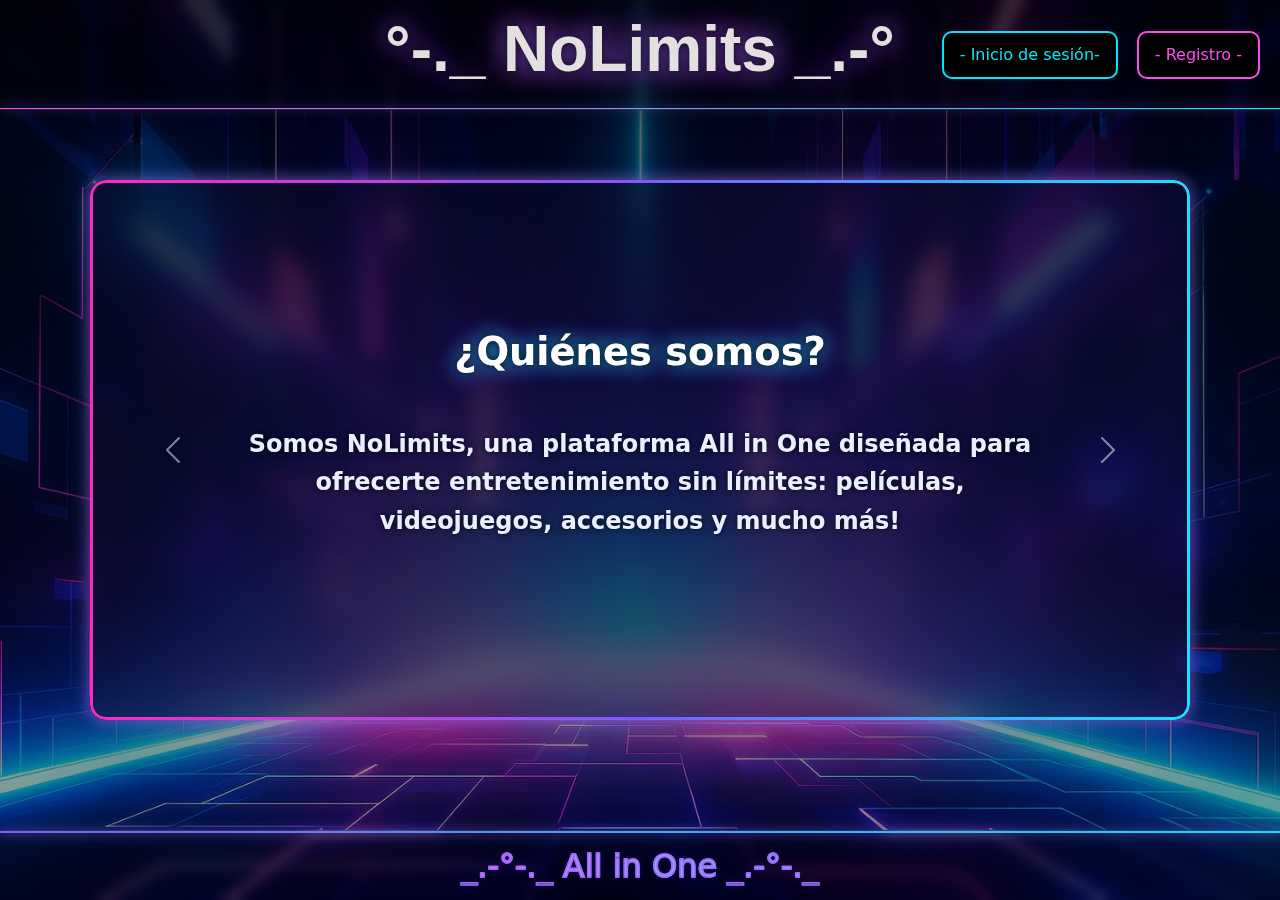
<file: Index.html>
<!DOCTYPE html>
<html lang="es">
<head>
  <meta charset="UTF-8" />
  <meta name="viewport" content="width=device-width, initial-scale=1.0"/>
  <title>NoLimits</title>

  <!-- Bootstrap CSS -->
  <link href="https://cdn.jsdelivr.net/npm/bootstrap@5.3.2/dist/css/bootstrap.min.css" rel="stylesheet"/>

  <!-- CSS propio -->
  <link rel="stylesheet" href="../assets/css/Style.css"/>
</head>
<body>

  <!-- NAVBAR fijo, con marca al centro y botones a la derecha -->
  <nav class="nl-nav">
    <div class="nl-nav-inner">
      <!-- Marca centrada -->
      <h1 id="brand">°-._ NoLimits _.-°</h1>

      <!-- Botones a la derecha -->
      <div class="nl-right">
        <button class="btn_in"  onclick="location.href='../html/inicioSesion.html'">- Inicio de sesión- </button>
        <button class="btn_reg" onclick="location.href='../html/registro.html'">- Registro -</button>
      </div>
    </div>
  </nav>

  <!-- Carrusel Bootstrap -->
  <div id="carouselExampleAutoplaying" class="carousel slide nl-carousel" data-bs-ride="carousel">
    <div class="carousel-inner">

      <!-- SLIDE 1 con "Quiénes somos" superpuesto -->
      <div class="carousel-item active">
        <img src="../assets/img/slide2.jpg" class="d-block w-100" alt="viernes 13">

        <!-- Contenido superpuesto -->
        <div class="nl-slide-caption">
          <div>
            <h2 class="titulo-carrusel">¿Quiénes somos?</h2>
            <p class="nosotros-texto">
              <strong>
                Somos NoLimits, una plataforma All in One diseñada para ofrecerte
                entretenimiento sin límites: películas, videojuegos, accesorios y mucho más!
              </strong>
            </p>
          </div>
        </div>
      </div>

      <!-- SLIDE 2: Sucursales (Próximamente) -->
      <div class="carousel-item">
        <img src="../assets/img/slide2.jpg" class="d-block w-100" alt="It">

        <!-- Contenido superpuesto -->
        <div class="nl-slide-caption">
          <div>
            <h2 class="titulo-carrusel">Sucursales</h2>
            <p class="nosotros-texto1"><strong>Actualmente no contamos con sucursales físicas.<br>
            ¡Próximamente abriremos las primeras para estar más cerca de ti!</strong></p>
          </div>
        </div>
      </div>

      <!-- SLIDE 3 con soporte -->
      <div class="carousel-item">
        <img src="../assets/img/slide2.jpg" class="d-block w-100" alt="scream">

        <!-- Contenido superpuesto -->
        <div class="nl-slide-caption">
          <div>
            <h2 class="titulo-carrusel">Soporte</h2>
            <p class="soporte-texto">
              <strong>
                ¿Tienes dudas o problemas?
              </strong> <br>

              <strong>Escríbenos al correo: </strong><strong>NoLimitsCorp@gmail.com</strong>
          </div>
        </div>
      </div>
    </div>

    <button class="carousel-control-prev" type="button" data-bs-target="#carouselExampleAutoplaying" data-bs-slide="prev">
      <span class="carousel-control-prev-icon" aria-hidden="true"></span>
      <span class="visually-hidden">Anterior</span>
    </button>
    <button class="carousel-control-next" type="button" data-bs-target="#carouselExampleAutoplaying" data-bs-slide="next">
      <span class="carousel-control-next-icon" aria-hidden="true"></span>
      <span class="visually-hidden">Siguiente</span>
    </button>
  </div>

  <!-- NAVBAR inferior -->
   <footer>
    <nav class="nl-nav1">
      <div class="n1-left">
        <p id="sub-brand">_.-°-._ All in One _.-°-._</p>
      </div>
    </nav>
  </footer>

  <!-- Bootstrap JS Bundle -->
  <script src="https://cdn.jsdelivr.net/npm/bootstrap@5.3.2/dist/js/bootstrap.bundle.min.js"></script>

  <!-- JS propio -->
  <script src="../assets/js/NoLimits.js"></script>
</body>
</html>
</file>
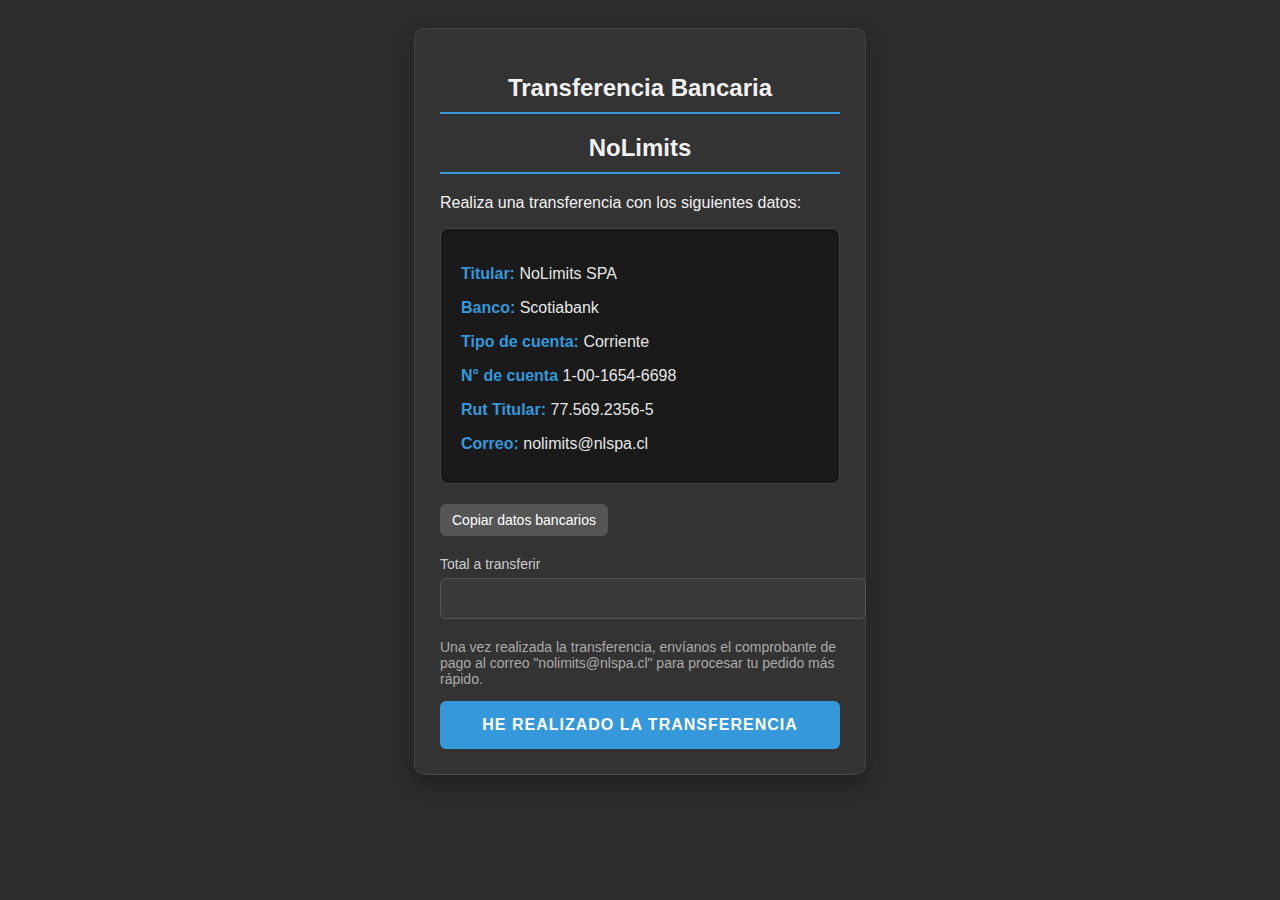
<file: html/metodoPago.html>
<!DOCTYPE html>
<html lang="es">
<head>
    <meta charset="UTF-8">
    <meta name="viewport" content="width=device-width, initial-scale=1.0">
    <title>Transferencia Bancaria</title>
    <link rel="stylesheet" href="../assets/css/metodoPago.css">
    </head>
    
    <body>

    <div class="payment-method" id="bank-transfer-method">
        <h2>Transferencia Bancaria</h2>
        <h2>NoLimits</h2>

        <div class="payment-details">
        <p>Realiza una transferencia con los siguientes datos:</p>

        <div class="bank-details">
            <p><strong>Titular:</strong> NoLimits SPA</p>
            <p><strong>Banco:</strong> Scotiabank</p>
            <p><strong>Tipo de cuenta:</strong> Corriente</p>
            <p><strong>N° de cuenta </strong> 1-00-1654-6698</p>
            <p><strong>Rut Titular:</strong> 77.569.2356-5</p>
            <p><strong>Correo:</strong> nolimits@nlspa.cl</p>
        </div>

        <button class="copy-btn" id="copyBankDetails">Copiar datos bancarios</button>

        <div class="form-group">
            <label for="total-transferir">Total a transferir</label>
            <input id="total-transferir" type="text" readonly>

        <script>
            //espera a que toda la pagina cargue antes de ejecutar el codigo
            document.addEventListener("DOMContentLoaded", () => {
                const total = localStorage.getItem('totalCompra');
                if (total) {
                    document.getElementById('total-transferir').value = `$${parseInt(total).toLocaleString()}`;
                }
            });
        </script>
        </div>

        <p style="font-size: 14px; color: #aaa; margin-top: 15px;">
            Una vez realizada la transferencia, envíanos el comprobante de pago al correo 
            "nolimits@nlspa.cl" para procesar tu pedido más rápido.
        </p>
        </div>

        <button class="btn" id="confirmBankTransfer">He realizado la transferencia</button>
    </div>

    <script src="../assets/js/metodoPago.js"></script>
</body>
</html>
</file>
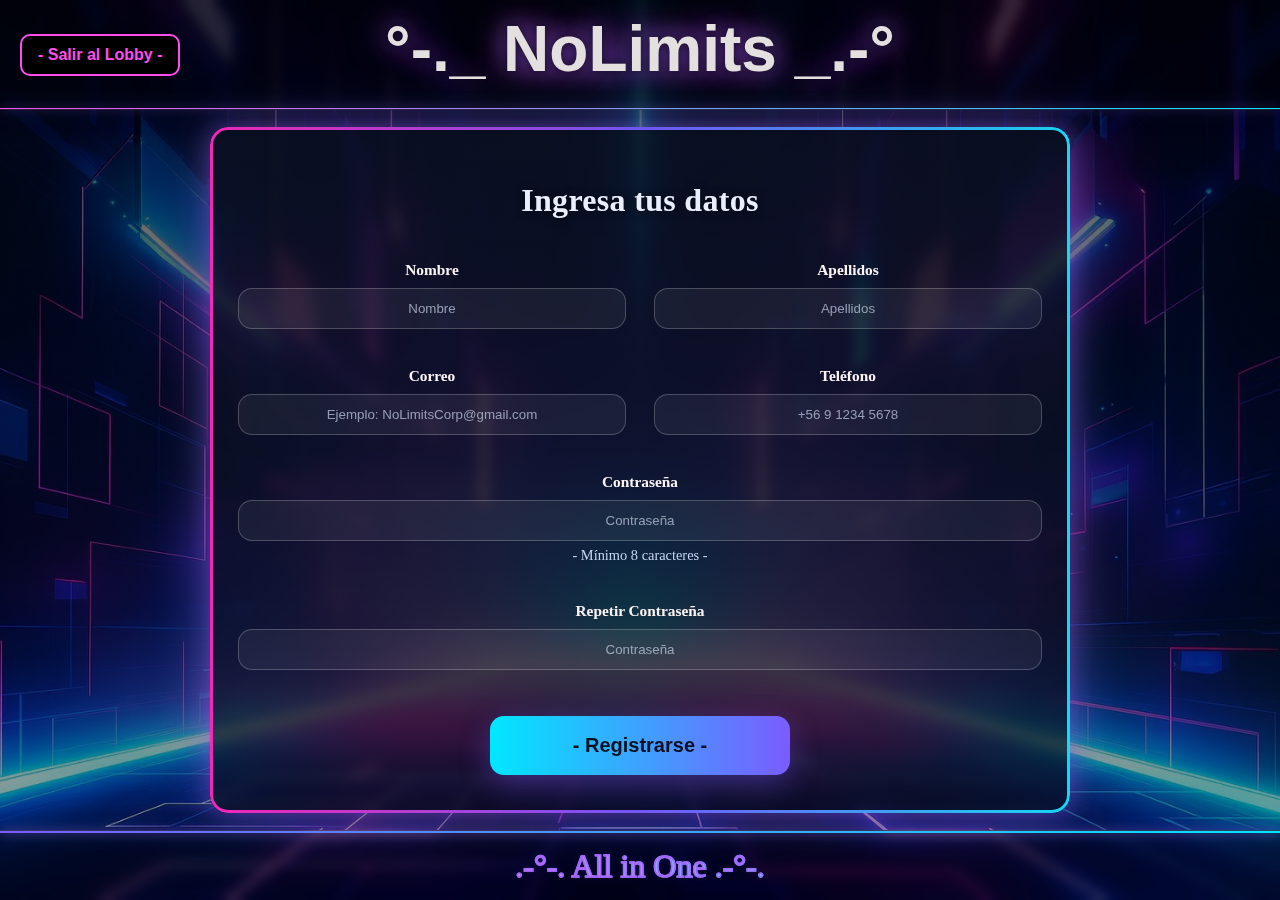
<file: html/registro.html>
<!DOCTYPE html>
  <html lang="es">
  <head>
    <meta charset="UTF-8" />
    <meta name="viewport" content="width=device-width, initial-scale=1.0"/>
    <title>Registro</title>
    <link rel="stylesheet" href="../assets/css/registro.css"/>
  </head>
  <body>
    <!-- NAVBAR fijo, con marca centrada -->
    <nav class="nl-nav">
      <div class="nl-nav-inner">
        <button class="btn_salir" type="button" onclick="location.href='../index.html'"><strong>- Salir al Lobby -</strong></button>
        <a id="brand" href="#">°-._ NoLimits _.-°</a>
      </div>
    </nav>

    <main class="page">
      <!-- Formulario registro -->
      <form class="cajita form-grid" action="#" method="post" novalidate>
        <h2 class="page-title span-2">Ingresa tus datos</h2>

        <!-- Nombre -->
        <div class="field">
          <label class="size-field" for="username">Nombre</label>
          <input class="regD" type="text" id="username" name="nombre"
                placeholder="Nombre" autocomplete="given-name" required
                aria-describedby="error-username"/>
          <small class="error" id="error-username"></small>
        </div>

        <!-- Apellidos -->
        <div class="field">
          <label class="size-field" for="apellido">Apellidos</label>
          <input class="regD" type="text" id="apellido" name="apellidos"
                placeholder="Apellidos" autocomplete="family-name" required
                aria-describedby="error-apellido"/>
          <small class="error" id="error-apellido"></small>
        </div>

        <!-- Correo -->
        <div class="field">
          <label class="size-field" for="correo">Correo</label>
          <input class="regD" type="email" id="correo" name="correo"
                placeholder="Ejemplo: NoLimitsCorp@gmail.com" autocomplete="email" required
                aria-describedby="error-correo"/>
          <small class="error" id="error-correo"></small>
        </div>

        <!-- Teléfono -->
        <div class="field">
          <label class="size-field" for="telefono">Teléfono</label>
          <input class="regD" type="tel" id="telefono" name="telefono"
                placeholder="+56 9 1234 5678" autocomplete="tel" required
                aria-describedby="error-telefono"/>
          <small class="error" id="error-telefono"></small>
        </div>

        <!-- Contraseña -->
        <div class="field span-2">
          <label class="size-field" for="contrasena">Contraseña</label>
          <input class="regD" type="password" id="contrasena" name="contrasena"
                placeholder="Contraseña" autocomplete="new-password" minlength="8" required
                aria-describedby="hint-pass error-contrasena"/>
          <small class="hint" id="hint-pass">- Mínimo 8 caracteres -</small>
          <small class="error" id="error-contrasena"></small>
        </div>

        <!-- Repetir contraseña -->
        <div class="field span-2">
          <label class="size-field" for="contrasena2">Repetir Contraseña</label>
          <input class="regD" type="password" id="contrasena2" name="contrasena2"
                placeholder="Contraseña" autocomplete="new-password" minlength="8" required
                aria-describedby="error-contrasena2"/>
          <small class="error" id="error-contrasena2"></small>
        </div>

        <!-- Botón -->
        <div class="actions span-2">
          <button type="submit" class="btn-primary"><strong>- Registrarse -</strong></button>
        </div>
      </form>
    </main>

    <!-- Barra inferior -->
    <nav class="nl-nav1">
      <div class="nl-nav1-inner">
        <p id="sub-brand">.-°-. All in One .-°-.</p>
      </div>
    </nav>

    <!-- Tu JS de registro (muestra errores debajo de cada campo) -->
    <script src="../assets/js/registro.js" defer></script>
  </body>
  </html>
</file>
<file: assets/css/Style.css>
:root{
  --magenta:#ff4dec;
  --violet:#7b5cff;
  --cyan:#00e7ff;
  --blue:#021d96f2;
  --white:#e9efff;
}

/* ===== NoLimits (brand) unificado ===== */
#brand{
  /* tipografía + layout inline */
  font-family: 'Poppins', sans-serif;
  display: inline-block;
  line-height: 1;
  text-decoration: none;
  user-select: none;

  /* peso y tamaño responsivo */
  font-weight: 800;
  font-size: clamp(1rem, 6vw, 4rem);

  /* color base + glow inicial */
  color: #e4e0e0;
  -webkit-text-stroke: 0;
  text-shadow:
    0 0 12px rgba(0,0,0,.85),
    0 0 22px rgba(123,92,255,.75),
    0 0 34px rgba(255,77,236,.65);

  /* pulso suave */
  animation: nl-pulse 5s ease-in-out infinite;

  /* centrado absoluto (si usas grid/flex en la navbar, puedes quitar estas 3 líneas) */
  position: absolute;
  left: 50%;
  top: 45%;
  transform: translate(-50%, -50%);

  /* transiciones suaves */
  margin: 0;
  transition: text-shadow .25s ease, transform .25s ease, filter .25s ease;
}

/* Hover: más brillo y micro-zoom */
#brand:hover{
  filter: brightness(1.12);
  text-shadow:
    0 0 5px rgba(255,255,255,.5),
    0 0 28px rgba(123,92,255,.85),
    0 0 40px rgba(255,77,236,.75),
    0 0 30px rgba(0,231,255,.30);
  transform: translate(-50%, -50%) scale(1.015);
}

/* Animación de pulso */
@keyframes nl-pulse{
  0%, 100% { filter: brightness(1); }
  50%      { filter: brightness(1.25); }
}

/* ===== Sub-brand ===== */
#sub-brand{
  display:inline-block; line-height:1; text-decoration:none; user-select:none;
  font-size:clamp(0.8rem,4vw,2rem);
  background:linear-gradient(90deg,#ff4dec,#00e7ff,#7b5cff);
  background-size:300% 100%;
  -webkit-background-clip:text; color:transparent;
  -webkit-text-stroke:1.5px #a366ff;
  text-shadow:0 0 2px rgba(111,241,255,.4), 0 0 6px rgba(123,92,255,.25);
  animation:nl-sheen 8s linear infinite;
  position:absolute; left:50%; top:50%; transform:translate(-50%,-50%);
  margin:0; font-weight:500;
}
#sub-brand:hover{ -webkit-text-stroke-color:#c28cff; }

@keyframes nl-sheen{ 0%{background-position:-200% 0;} 100%{background-position:200% 0;} }

/* ------------------------------------------------------------------------------------------- */
/* ===== Fondo ===== */
body{
  margin:0;
  min-height:100vh;
  display:flex;
  flex-direction:column;
  justify-content:center;  /* centra vertical */
  align-items:center;      /* centra horizontal */
  background:none;
}
body::before{
  content:""; position:fixed; inset:0; z-index:-1;
  background:
    linear-gradient(rgba(0,0,0,.65), rgba(0,0,0,.35)),
    url("../img/fondo1.jpg") no-repeat center center/cover;
}

/* ------------------------------------------------------------------------------------------- */
/* ===== Nav superior ===== */
.nl-nav{
  position:fixed; top:0; left:0; width:100%; height:110px; z-index:1000;
  background:rgba(0,0,0,.35);
  backdrop-filter:blur(6px); -webkit-backdrop-filter:blur(6px);
  border-bottom:1px solid rgba(255,255,255,.1);
  box-shadow:0 6px 18px rgba(0,0,0,.2);
}
.nl-nav::after{
  content:""; position:absolute; left:0; right:0; bottom:0; height:1.5px; pointer-events:none;
  background:linear-gradient(90deg,var(--magenta),var(--cyan),var(--violet));
  background-size:200% 100%; animation:navline-move 8s linear infinite;
  box-shadow:0 0 10px rgba(255,77,236,.55), 0 0 14px rgba(0,231,255,.45), 0 0 18px rgba(123,92,255,.45);
}
@keyframes navline-move{ 0%{background-position:0% 0;} 100%{background-position:200% 0;} }
@media (prefers-reduced-motion:reduce){ .nl-nav::after{ animation:none; } }

.nl-nav-inner{ position:relative; display:flex; align-items:center; padding:0 20px; height:100%; }
.nl-right{ display:flex; align-items:center; gap:12px; margin-left:auto; }

/* ------------------------------------------------------------------------------------------- */
/* ===== Nav inferior ===== */
.nl-nav1{
  position:fixed; bottom:0; left:0; width:100%; height:70px; z-index:1000;
  background:rgba(0,0,0,.35);
  backdrop-filter:blur(6px); -webkit-backdrop-filter:blur(6px);
  border-top:1px solid rgba(255,255,255,.1);
  box-shadow:0 -6px 18px rgba(0,0,0,.2);
}
.nl-nav1::after{
  content:""; position:absolute; left:0; right:0; top:0; height:1.5px; pointer-events:none;
  background:linear-gradient(90deg,var(--violet),var(--cyan),var(--magenta));
  background-size:200% 100%; animation:navline-move-right 8s linear infinite;
  box-shadow:0 0 10px rgba(255,77,236,.55), 0 0 14px rgba(0,231,255,.45), 0 0 18px rgba(123,92,255,.45);
}
@keyframes navline-move-right{ 0%{background-position:200% 0;} 100%{background-position:0% 0;} }
.nl-nav1-inner{ display:grid; grid-template-columns:1fr auto 1fr; align-items:center; padding:12px 20px; gap:16px; }

/* ------------------------------------------------------------------------------------------- */
/* ===== Botones ===== */
button{
  display:inline-block; padding:10px 16px; font-size:16px; cursor:pointer;
  border-radius:10px; border:2px solid purple;
  transition:background-color .25s, color .25s, border-color .25s, box-shadow .25s;
}
.btn_in,.btn_reg{ margin-top:0; }
.btn_in{ background:#000; color:#00e7ff; border:2px double #00e7ff; margin-right:7px; font-weight:500; }
.btn_in:hover{
  background:#000; color:#fff;
  box-shadow:0 0 22px rgba(255,42,191,.55), 0 0 28px rgba(123,92,255,.45), 0 0 34px rgba(0,231,255,.40);
}
.btn_reg{ background:#000; color:#ff4dec; border:2px double #ff4dec; font-weight:500; }
.btn_reg:hover{
  background:#000; color:#fff;
  box-shadow:0 0 22px rgba(255,42,191,.55), 
             0 0 28px rgba(123,92,255,.45), 
             0 0 34px rgba(0,231,255,.40);
}

/* ===== Contenedor de página ===== */
.main-container{ margin-top:120px; width:100%; display:flex; justify-content:center; align-items:center; flex:1; }

/* ------------------------------------------------------------------------------------------- */
/* ===== Carrusel (glass + borde) ===== */
.nl-carousel{
  --h: clamp(320px, 60vh, 640px);
  --g1:#ff2abf; --g2:#7b5cff; --g3:#18e3ff; --pad:3px;
  --glow1: rgba(255,42,191,.45); --glow2: rgba(24,227,255,.40);
  position:relative; isolation:isolate;
  max-width:1100px; width:100%; border-radius:16px; overflow:hidden; margin:auto; align-self:center; /* centra vertical dentro del grid */
  background:rgba(10,12,24,.16); backdrop-filter:blur(10px); -webkit-backdrop-filter:blur(10px);
  box-shadow:0 0 14px rgba(255,42,191,.35), 0 0 18px rgba(123,92,255,.30), 0 0 22px rgba(0,231,255,.25);
  transition:box-shadow .3s ease;
}
.nl-carousel:hover{ box-shadow:0 0 22px rgba(255,42,191,.55), 0 0 28px rgba(123,92,255,.45), 0 0 34px rgba(0,231,255,.40); }

.nl-carousel::after{
  content:""; position:absolute; inset:0; z-index:5; pointer-events:none;
  background:
    radial-gradient(120% 100% at 50% 120%, rgba(0,231,255,.08) 0%, rgba(0,0,0,0) 60%),
    linear-gradient(135deg, rgba(8,10,26,.22), rgba(8,10,26,.08));
}
.nl-carousel .carousel,
.nl-carousel .carousel-inner,
.nl-carousel .carousel-item{ height:var(--h); background:transparent; }
.nl-carousel .carousel-item{ position:relative; }
.nl-carousel .carousel-item img{
  display:block; width:100%; height:100%; object-fit:cover; object-position:center;
  opacity:.25; filter:saturate(90%) blur(.4px); transform:scale(1.01);
}
/* Controles */
.carousel-control-prev, .carousel-control-next{ z-index:30; background:transparent; box-shadow:none; }
/* Borde neón */
.nl-carousel::before{
  content:""; position:absolute; inset:0; border-radius:inherit; pointer-events:none; z-index:10; padding:var(--pad);
  background:linear-gradient(90deg,var(--g1),var(--g2),var(--g3));
  -webkit-mask: linear-gradient(#000 0 0) content-box, linear-gradient(#000 0 0);
  -webkit-mask-composite: xor; mask-composite: exclude;
  filter: drop-shadow(0 0 6px var(--glow1)) drop-shadow(0 0 8px var(--glow2));
  transition:filter .28s ease;
}
.nl-carousel:hover::before{
  filter: drop-shadow(0 0 10px var(--glow1)) drop-shadow(0 0 12px var(--glow2));
  background: linear-gradient(90deg, var(--g3), var(--g2), var(--g1));
}

/* ------------------------------------------------------------------------------------------- */
/* ===== TITULOS de los 3 slides ===== */
.titulo-carrusel{
  font-size: clamp(1.6rem, 3vw, 3rem);
  font-weight: 800;
  background: linear-gradient(90deg, #ffb7f8, #b9f7ff, #d6c7ff);
  -webkit-background-clip: text;
  color: #fff;
  text-shadow:
    0 0 10px rgba(0, 0, 0, 0.95),
    0 0 18px rgba(0,231,255,.85),
    0 0 26px rgba(123,92,255,.75);
  margin: 0 0 50px;
}

/* ===== Texto general (Quienes / Sucursales) ===== */
.nosotros-texto, .nosotros-texto1{
  font-size: clamp(1rem, 2.6vw, 1.5rem);
  color: var(--white);
  text-shadow: 0 0 6px rgba(0,0,0,.8);
  max-width: 800px; margin:0 auto; line-height:1.6;
}

.nl-slide-caption{
  position:absolute; top:50%; left:50%; transform:translate(-50%,-50%);
  text-align:center; width:min(92%, 900px);
  z-index:50; pointer-events:none; align-items: center; justify-content: center;
}

.nosotros-texto{ margin-bottom: 30px; }
.nosotros-texto1{ margin-bottom: 50px; }

/* ------------------------------------------------------------------------------------------- */
/* ===== Soporte ===== */
.soporte-texto{
  font-size: clamp(1rem, 2.6vw, 1.5rem);
  color: var(--white);
  text-shadow: 0 0 6px rgba(0,0,0,.8);
  max-width:800px; margin:0 auto; line-height:1.6;
  margin-bottom: 50px;
}
.soporte-link{ color: var(--cyan); text-decoration:none; font-weight:700; }
.soporte-link:hover{ color: var(--violet); text-decoration:underline; }

/* ------------------------------------------------------------------------------------------- */
/* ===== Inputs ===== */
input{
  border:2px solid lightpink; border-radius:10px; padding:5px; width:200px;
  font:16px Arial, Helvetica, sans-serif; margin-bottom:10px;
  background:whitesmoke; color:#000;
}
input::placeholder{ color:gray; font-style:italic; opacity:.7; }
input:focus{ border-color:purple; outline:none; box-shadow:0 0 5px rgba(128,0,128,.5); }

/* ===== Responsive ===== */
@media (max-width:768px){
  .nl-nav-inner{ padding:10px 12px; }
  #brand{ font-size:clamp(1.8rem,8vw,3rem); } /* override de tamaño en móviles */
  .nl-carousel{ --h: 360px; }
  .nl-slide-caption{ width:92%; }
}
</file>
<file: assets/css/metodoPago.css>
body {
    background-color: #2c2c2c;
    color: #f1f1f1;
    font-family: Arial, sans-serif;
    padding: 20px;
}

.payment-method {
    background-color: #333;
    border-radius: 10px;
    padding: 25px;
    max-width: 400px;
    margin: auto;
    box-shadow: 0 8px 20px rgba(0, 0, 0, 0.3);
    border: 1px solid #444;
}

.payment-method h2 {
    text-align: center;
    margin-bottom: 20px;
    border-bottom: 2px solid #3498db;
    padding-bottom: 10px;
    font-size: 24px;
}

.payment-icon {
    font-size: 48px;
    text-align: center;
    margin-bottom: 20px;
}

.bank-details {
    background-color: #1a1a1a;
    border: 1px solid #444;
    border-radius: 8px;
    padding: 20px;
    margin-bottom: 20px;
    box-shadow: inset 0 2px 4px rgba(0, 0, 0, 0.2);
}

.bank-details p {
    margin-bottom: 10px;
    color: #e6e6e6;
}

.bank-details strong {
    color: #3498db;
}

.copy-btn {
    background-color: #555;
    border: none;
    padding: 8px 12px;
    border-radius: 6px;
    cursor: pointer;
    font-size: 14px;
    margin-bottom: 20px;
    color: #fff;
    transition: background-color 0.3s;
}

.copy-btn:hover {
    background-color: #666;
}

.form-group {
    margin-bottom: 20px;
}

.form-group label {
    display: block;
    font-size: 14px;
    color: #ccc;
    margin-bottom: 6px;
}

.form-group input {
    width: 100%;
    padding: 12px;
    border-radius: 6px;
    background-color: #3a3a3a;
    border: 1px solid #555;
    color: #fff;
}

.btn {
    background-color: #3498db;
    color: white;
    border: none;
    padding: 15px;
    border-radius: 6px;
    cursor: pointer;
    font-size: 16px;
    width: 100%;
    text-transform: uppercase;
    font-weight: bold;
    letter-spacing: 1px;
}

.btn:hover {
    background-color: #2980b9;
}
</file>
<file: assets/css/registro.css>
/* ====================== Reset ====================== */
*,
*::before,
*::after{ box-sizing:border-box; }

/* ====================== Variables ====================== */
:root{
  /* Colores base */
  --magenta:#ff4dec;
  --violet:#7b5cff;
  --cyan:#00e7ff;
  --blue:#021d96f2;
  --white:#e9efff;

  /* Layout */
  --nav-top:110px;          /* alto de la nav superior */
  --nav-bottom:70px;        /* alto de la nav inferior */
}

/* ====================== Fondo / página ====================== */
html,body{ height:100%; overflow:hidden; }

body{
  margin:0;
  display:grid;
  place-items:center;
  background:none;
}
body::before{
  content:"";
  position:fixed; inset:0; z-index:-1;
  background:
    linear-gradient(rgba(0,0,0,.65), rgba(0,0,0,.35)),
    url("../img/fondo1.jpg") no-repeat center/cover;
}

/* ====================== Navbars ====================== */
.nl-nav,
.nl-nav1{
  position:fixed; left:0; width:100%; z-index:1000;
  background:rgba(0,0,0,.35);
  backdrop-filter:blur(6px); -webkit-backdrop-filter:blur(6px);
  box-shadow:0 6px 18px rgba(0,0,0,.2);
}
.nl-nav{ top:0; height:var(--nav-top); border-bottom:1px solid rgba(255,255,255,.1); }
.nl-nav1{ bottom:0; height:var(--nav-bottom); border-top:1px solid rgba(255,255,255,.1); }

.nl-nav::after{
  content:""; position:absolute; left:0; right:0; bottom:0; height:1.5px; pointer-events:none;
  background:linear-gradient(90deg,var(--magenta),var(--cyan),var(--violet));
  background-size:200% 100%; animation:navline-move 8s linear infinite;
  box-shadow:0 0 10px rgba(255,77,236,.55), 0 0 14px rgba(0,231,255,.45), 0 0 18px rgba(123,92,255,.45);
}
.nl-nav1::after{
  content:""; position:absolute; left:0; right:0; top:0; height:1.5px; pointer-events:none;
  background:linear-gradient(90deg,var(--violet),var(--cyan),var(--magenta));
  background-size:200% 100%; animation:navline-move-right 8s linear infinite;
  box-shadow:0 0 10px rgba(255,77,236,.55), 0 0 14px rgba(0,231,255,.45), 0 0 18px rgba(123,92,255,.45);
}
@keyframes navline-move{ 0%{background-position:0% 0;} 100%{background-position:200% 0;} }
@keyframes navline-move-right{ 0%{background-position:200% 0;} 100%{background-position:0% 0;} }

/* Contenido de cada nav */
.nl-nav-inner{
  position:relative;
  display:grid;
  grid-template-columns:1fr auto 1fr;  /* izq | centro | der */
  align-items:center;
  height:100%;
  padding:0 20px;
}
.nl-nav1-inner{
  height:100%;
  display:flex;
  align-items:center;
  justify-content:center;   /* centra el sub-brand */
  padding:12px 20px;
}

/* Botón Volver (izquierda) */
.btn_salir{
  justify-self:start;
  display:inline-block;
  padding:10px 16px;
  border-radius:10px;
  background:#000;
  color:#ff4dec;
  border:2px double #ff4dec;
  font-weight:600;
  cursor:pointer;
}
.btn_salir:hover{
  background:#000; color:#fff;
    box-shadow:0 0 22px rgba(255,42,191,.55), 
             0 0 28px rgba(123,92,255,.45), 
             0 0 34px rgba(0,231,255,.40);
}

/* ====================== Brand (NoLimits) ====================== */
/* ===== NoLimits (brand) unificado ===== */
#brand{
  /* tipografía + layout inline */
  font-family: 'Poppins', sans-serif;
  display: inline-block;
  line-height: 1;
  text-decoration: none;
  user-select: none;

  /* peso y tamaño responsivo */
  font-weight: 800;
  font-size: clamp(1rem, 6vw, 4rem);

  /* color base + glow inicial */
  color: #e4e0e0;
  -webkit-text-stroke: 0;
  text-shadow:
    0 0 12px rgba(0,0,0,.85),
    0 0 22px rgba(123,92,255,.75),
    0 0 34px rgba(255,77,236,.65);

  /* pulso suave */
  animation: nl-pulse 5s ease-in-out infinite;

  /* centrado absoluto (si usas grid/flex en la navbar, puedes quitar estas 3 líneas) */
  position: absolute;
  left: 50%;
  top: 45%;
  transform: translate(-50%, -50%);

  /* transiciones suaves */
  margin: 0;
  transition: text-shadow .25s ease, transform .25s ease, filter .25s ease;
}

/* Hover: más brillo y micro-zoom */
#brand:hover{
  filter: brightness(1.12);
  text-shadow:
    0 0 5px rgba(255,255,255,.5),
    0 0 28px rgba(123,92,255,.85),
    0 0 40px rgba(255,77,236,.75),
    0 0 30px rgba(0,231,255,.30);
  transform: translate(-50%, -50%) scale(1.015);
}

/* Animación de pulso */
@keyframes nl-pulse{
  0%, 100% { filter: brightness(1); }
  50%      { filter: brightness(1.25); }
}

/* ===== Sub-brand ===== */
#sub-brand{
  display:inline-block; line-height:1; text-decoration:none; user-select:none;
  font-size:clamp(0.8rem,4vw,2rem);
  background:linear-gradient(90deg,#ff4dec,#00e7ff,#7b5cff);
  background-size:300% 100%;
  -webkit-background-clip:text; color:transparent;
  -webkit-text-stroke:1.5px #a366ff;
  text-shadow:0 0 2px rgba(111,241,255,.4), 0 0 6px rgba(123,92,255,.25);
  animation:nl-sheen 8s linear infinite;
  position:absolute; left:50%; top:50%; transform:translate(-50%,-50%);
  margin:0; font-weight:500;
}
#sub-brand:hover{ -webkit-text-stroke-color:#c28cff; }

/* ====================== Área de contenido ====================== */
.page{
  position:fixed;
  top:var(--nav-top); right:0; bottom:var(--nav-bottom); left:0;
  display:grid; place-items:center;
  margin:0;
  padding:0 16px;           /* respiración lateral */
}

/* ====================== Card + Form ====================== */
:root{
  /* ...tus variables... */
  --g1:#ff2abf;          /* magenta */
  --g2:#7b5cff;          /* violeta */
  --g3:#18e3ff;          /* cian */
  --pad:3px;             /* grosor del borde “neón” */
  --glow1: rgba(255,42,191,.45);
  --glow2: rgba(24,227,255,.40);
}

.cajita{
  width:100%;
  max-width:860px;
  margin:0 auto;
  padding:clamp(16px,3vw,28px);
  background:linear-gradient(180deg, rgba(12,18,35,.78), rgba(10,14,28,.62));
  border-radius:18px;
  backdrop-filter:blur(6px);
  -webkit-backdrop-filter:blur(6px);
  box-shadow:0 10px 40px rgba(0,0,0,.45);
  border:0;
  position: relative;
  isolation: isolate;                /* aísla los pseudo-elementos */
  overflow: visible;                 /* deja salir el brillo */
  box-shadow:
    0 0 25px rgba(123,92,255,.35),
    0 0 45px rgba(255,42,191,.25),
    0 0 65px rgba(24,227,255,.20);

  /* ⬇transición suave del glow */
  transition: box-shadow .45s cubic-bezier(.22,.61,.36,1), transform .45s ease;
}

.cajita:hover{
  box-shadow:
    0 0 35px rgba(123,92,255,.55),
    0 0 65px rgba(255,42,191,.45),
    0 0 85px rgba(24,227,255,.40);
}
/* --- ANILLO (se queda igual, si quieres, sólo añadí la línea del translateZ) --- */
.cajita::before{
  content:"";
  position:absolute;
  inset:0;
  z-index:2;
  pointer-events:none;
  padding: var(--pad);
  border-radius: inherit;
  background: linear-gradient(90deg, var(--g1), var(--g2), var(--g3));
  -webkit-mask: linear-gradient(#000 0 0) content-box, linear-gradient(#000 0 0);
  -webkit-mask-composite: xor;
          mask-composite: exclude;

  /* suave base; el brillo potente lo hará ::after */
  opacity: .95;
  filter: none;
  transition: background .28s ease;
  transform: translateZ(0); /* fuerza composición y evita bugs del mask */
}

/* (opcional) si quieres un cambio sutil en el color del anillo al hover */
.cajita:hover::before{
  background: linear-gradient(90deg, var(--g3), var(--g2), var(--g1));
}


/* Título del card */
.page-title{
  grid-column:1 / -1;
  text-align:center;
  color:#e9efff;
  text-shadow:0 0 8px rgba(0,0,0,.6);
  margin-bottom:20px;
  font-size:clamp(1rem,3vw,2rem);
  font-weight:800;
  letter-spacing:.3px;
}

/* Grid del formulario */
.cajita.form-grid{
  display:grid;
  grid-template-columns:repeat(2, minmax(260px, 1fr));
  column-gap:28px;
  row-gap:22px;
  align-items:start;
  justify-items:stretch;
}
.form-grid .span-2{ grid-column:1 / -1; }

/* Campos */
.field{ margin-bottom:16px; text-align:center; }
label{ display:block; margin-bottom:6px; color:#c5d3f3; font-size:.95rem; }
.size-field{ font-size:clamp(14px,1.2vw,18px); font-weight:600; margin-bottom: 1px; }

.regD{
  width:100%;
  padding:12px;
  border-radius:14px;
  border:1px solid rgba(255,255,255,.22);
  background:rgba(255,255,255,.06);
  color:#e9efff;
  outline:none;
  text-align: center;
  margin-top: 8px;
}
.regD::placeholder{ color:#bfc7dd; opacity:.75; }
.regD:focus{
  border-color:#00e7ff;
  box-shadow:0 0 0 3px rgba(0,231,255,.15);
}

/* Hint bajo el input */
.hint{ display:block; margin-top:6px; color:#c5d3f3; font-size:.90rem; }

/* ====================== Botones ====================== */
.actions{ display:flex; justify-content:center; gap:12px; margin-top:8px; }

button{
  display:inline-block; padding:10px 16px; font-size:16px; cursor:pointer;
  border-radius:10px; border:2px solid purple;
  transition:background-color .25s, color .25s, border-color .25s, box-shadow .25s;
}

.btn-primary{
  border:0; cursor:pointer; font-weight:700; color:#0b1020;
  background:linear-gradient(90deg,#00e7ff,#7b5cff);
  border-radius:14px;

  /* tamaño mayor del botón */
  font-size:clamp(1rem,1.6vw,1.25rem);
  padding:clamp(14px,1.4vw,18px) clamp(32px,3vw,44px);
  min-width:clamp(220px,28vw,300px);

  box-shadow:0 10px 30px rgba(123,92,255,.38);
  transition:transform .18s ease, box-shadow .18s ease;
  margin-bottom: 10px;
}
.btn-primary:hover{
  transform:translateY(-1px) scale(1.02);
  box-shadow:0 14px 38px rgba(123,92,255,.45);
}

.btn-link{
  display:inline-block;
  padding:12px 18px;
  border-radius:12px;
  color:#e9efff;
  text-decoration:none;
  border:1px solid rgba(255,255,255,.22);
}
.btn-link:hover{ background:rgba(255,255,255,.06); }

/* ====================== Responsive ====================== */
@media (max-width:768px){
  #brand{ font-size:clamp(1.6rem,7vw,3rem); }
}
@media (max-width:700px){
  .cajita.form-grid{ grid-template-columns:1fr; row-gap:16px; column-gap:16px; }
  .btn-primary{ width:100%; }
}

.size-field{
  color: #fcf4f4;
}

/* ====================== Color errores ====================== */

.field {
  position: relative;
}

.error {
  position: absolute;
  left: 50%;                  /* centramos horizontal */
  bottom: -22px;              /* debajo del input */
  transform: translateX(-50%);/* corrige el centrado */
  font-size: .75rem;          /* más pequeño */
  color: #91d7ff;             /* celeste */
  text-align: center;
  white-space: nowrap;        /* evita que el texto se parta en varias líneas */
}
</file>
